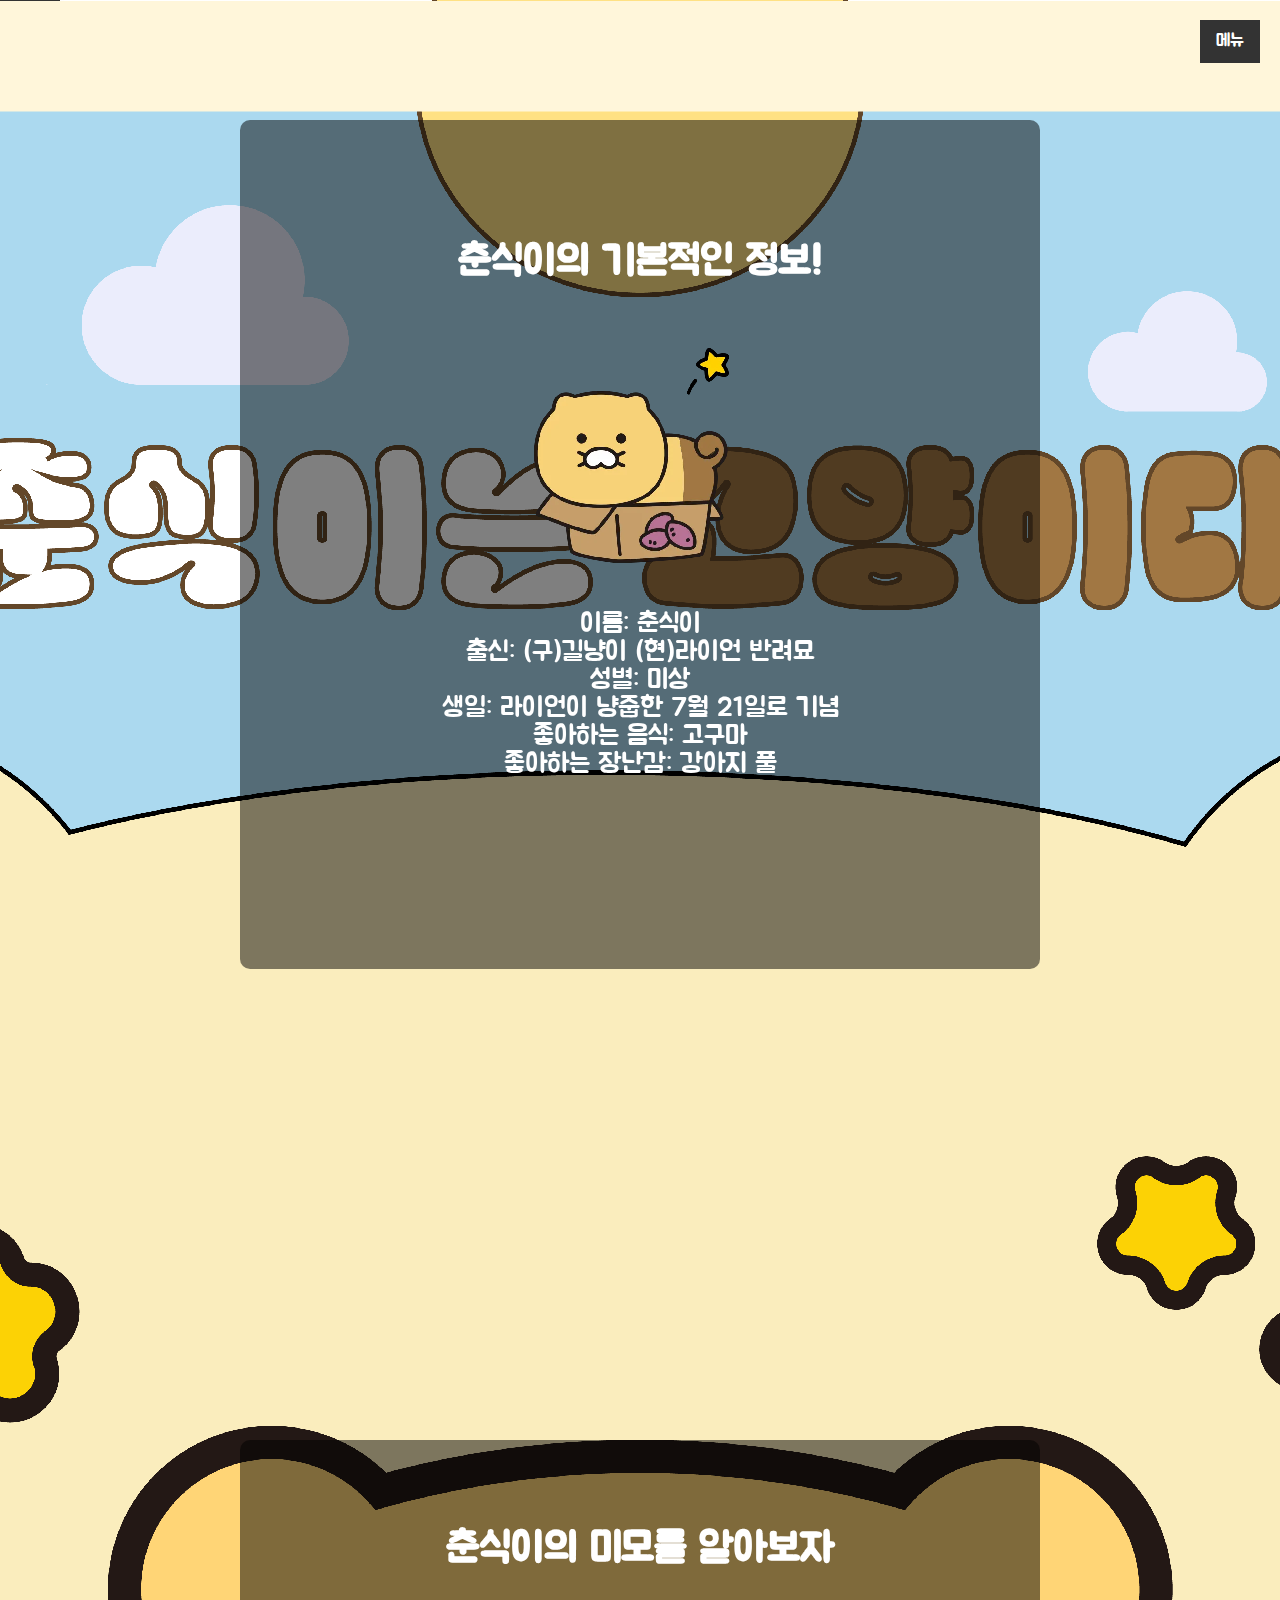
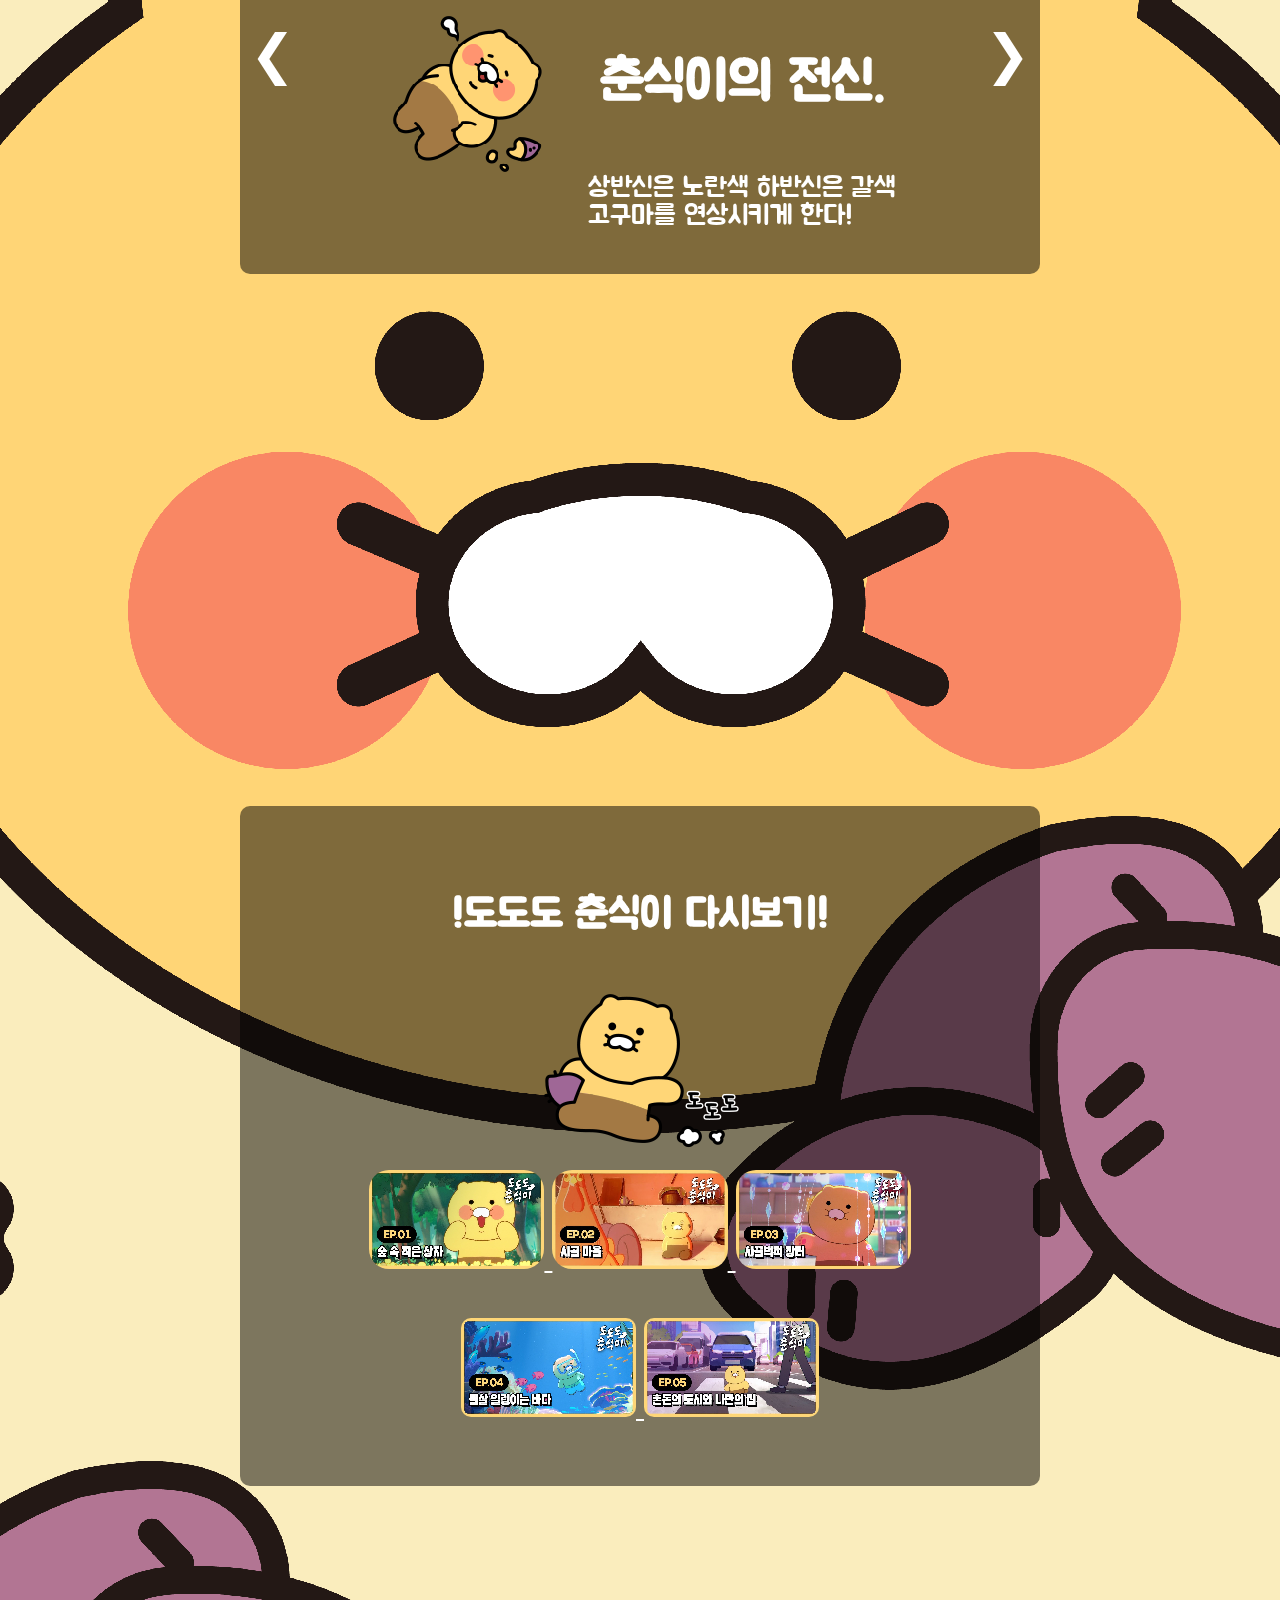
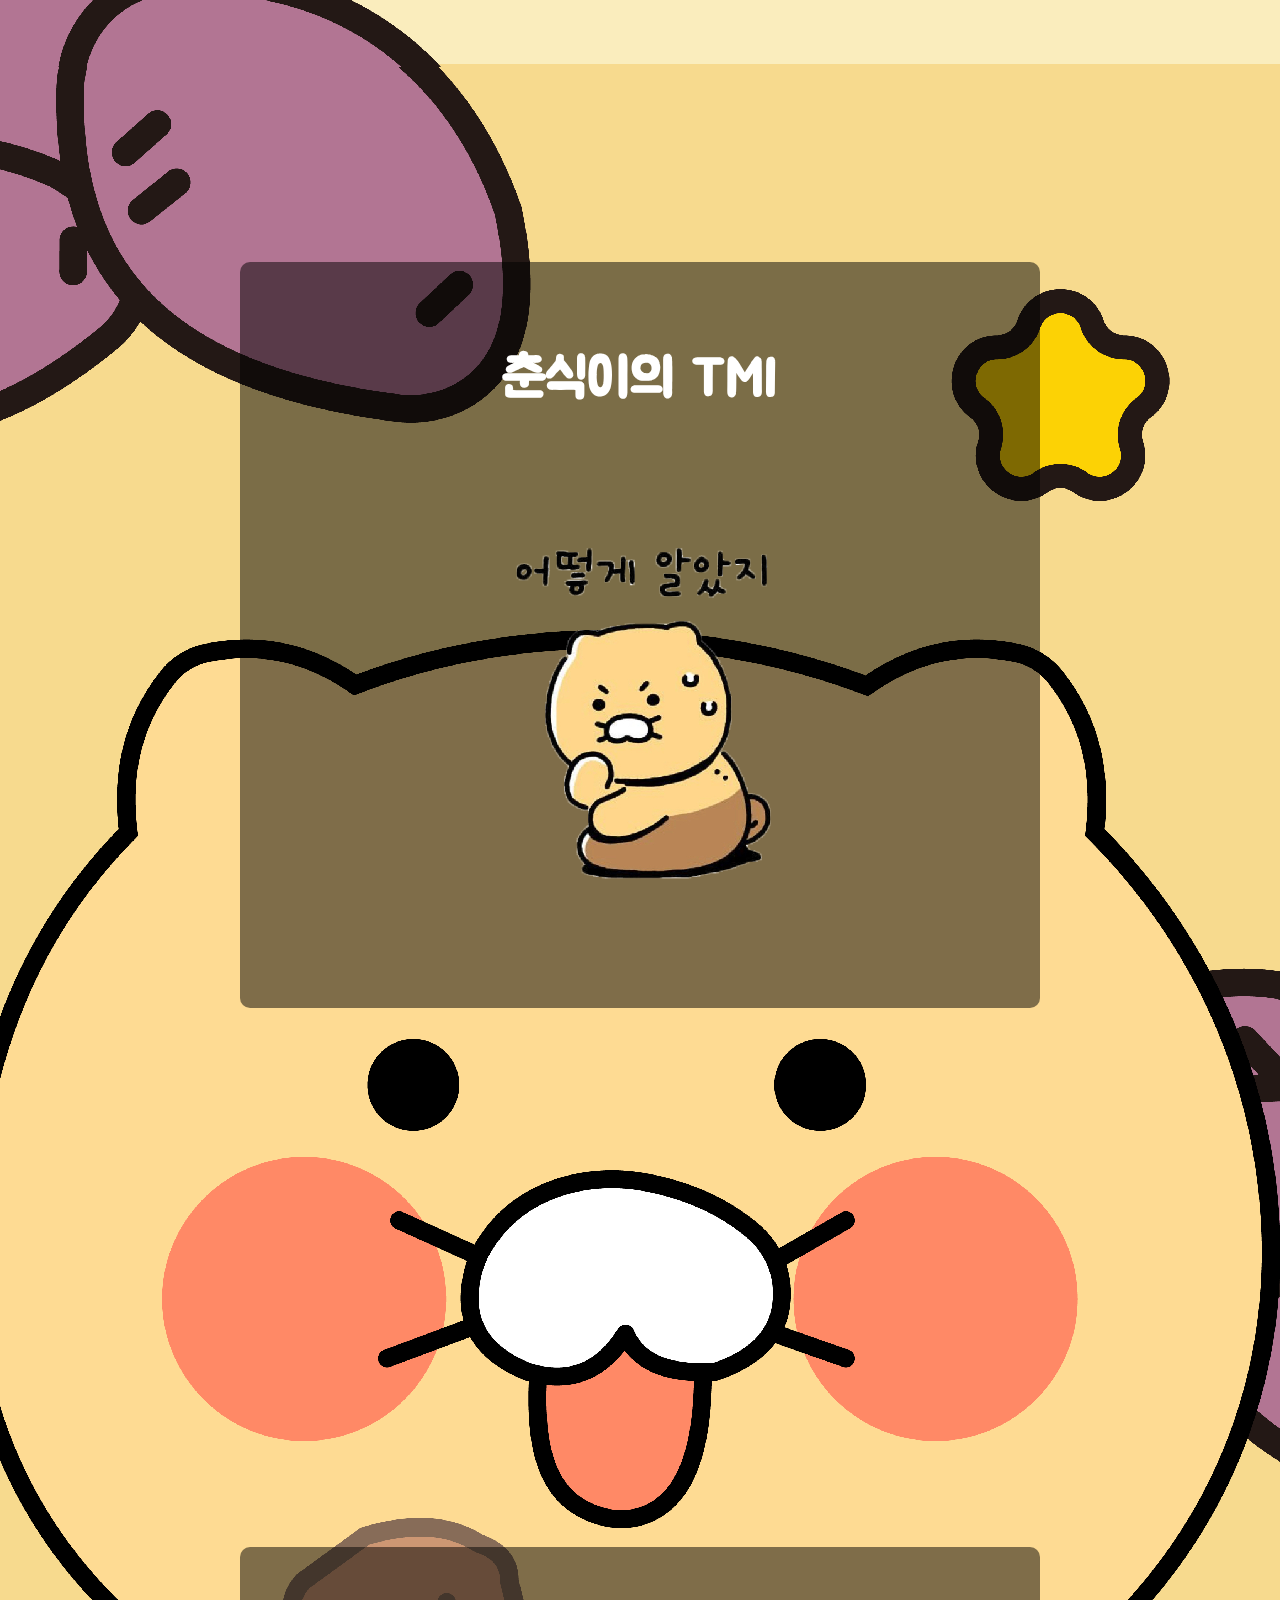
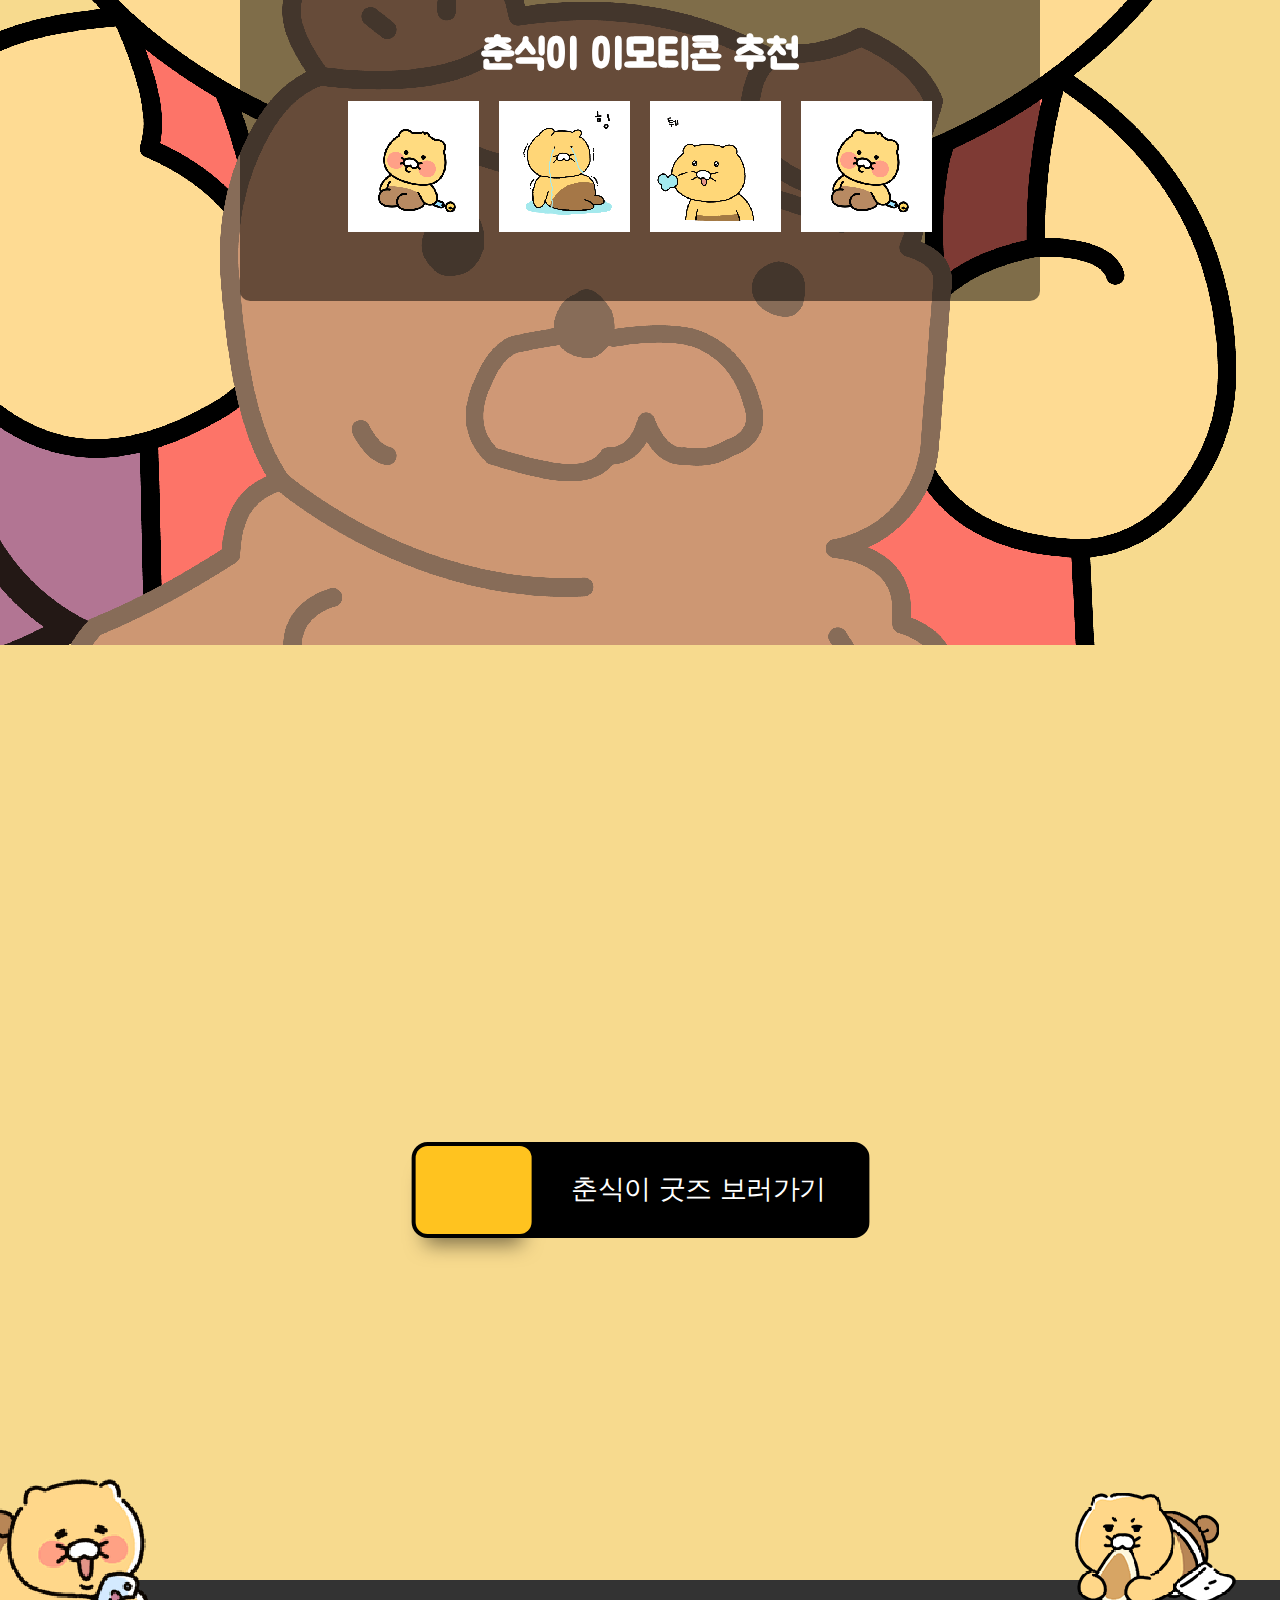
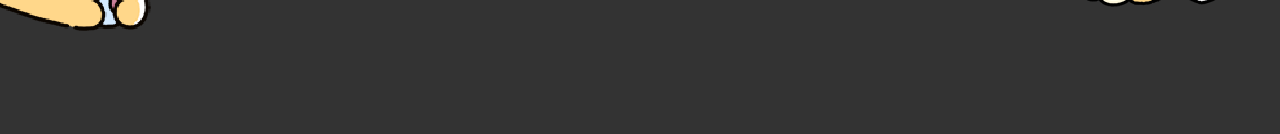
<file: index.html>
<!DOCTYPE html>
<html lang="ko">
<head>
    <meta charset="UTF-8">
    <meta name="viewport" content="width=device-width, initial-scale=1.0">
    <title>춘식이는 고양이다 냥!</title>
    <link href="styles.css" rel="stylesheet"> <!-- 외부 CSS 파일 연결 -->
    <link href="https://fonts.googleapis.com/css2?family=Jua&display=swap" rel="stylesheet"> <!-- Google Fonts 연결 -->
    <link rel="stylesheet" href="https://cdnjs.cloudflare.com/ajax/libs/font-awesome/5.15.4/css/all.min.css"> <!-- FontAwesome 연결 -->

</head>

<body>
    <div class="sidebar">
        <a href="#section1"><i class="fas fa-home"></i></a>
        <a href="#section2"><i class="fas fa-info"></i></a>
        <a href="#section3"><i class="fas fa-image"></i></a>
        <a href="#section4"><i class="fas fa-envelope"></i></a>
        <a href="#section5"><i class="fas fa-star"></i></a>
        
    </div>
    <section id="section1" class="section">
        
        <div class="overlay-box1">
            <div class="content-box">
                <h1 class="title">춘식이의 기본적인 정보!</h1>
                <img src="img/IMG_0377.WEBP" alt="춘식이 사진" class="profile-img">
                <p>이름: 춘식이</p>
                <br>
                <p>출신: (구)길냥이 (현)라이언 반려묘</p>
                <br>
                <p>성별: 미상</p>
                <br>
                <p>생일: 라이언이 냥줍한 7월 21일로 기념</p>
                <br>
                <p>좋아하는 음식: 고구마</p>
                <br>
                <p>좋아하는 장난감: 강아지 풀</p>
            </div>
        </div>
    </section>

    <section id="section2" class="section">
        <div class="overlay-box">
            <div class="content-box">
                <h1 class="title">춘식이의 미모를 알아보자</h1>
                <div class="arrow left" onclick="navigateBox('prev')">&#10094;</div>
                <div class="arrow right" onclick="navigateBox('next')">&#10095;</div>
                <div class="box-container" id="box-container">
                    <div class="box active" id="box1">
                        <img src="img/춘싯4.png" alt="이미지 설명">
                        <div>
                            <h1>춘식이의 전신.</h1>
                            <p>상반신은 노란색 하반신은 갈색</p>
                            <br>
                            <p>고구마를 연상시키게 한다!</p>
                        </div>
                    </div>
                    <div class="box
                    class="box" id="box2">
                        <img src="img/춘식2.png" alt="이미지 설명">
                        <div>
                            <h1>춘식이의 손</h1>
                            <p>춘식이 양손에는 귀여운 육구가 있다</p>
                        </div>
                    </div>
                    <div class="box" id="box3">
                        <img src="img/IMG_0377.WEBP" alt="이미지 설명">
                        <div>
                            <h1>춘식이의 얼굴</h1>
                            <p>춘식 얼굴에는 양쪽으로 귀여운 수염이 있다</p>
                        </div>
                    </div>
                    <div class="box" id="box4">
                        <img src="img/찐춘식1.png" alt="이미지 설명">
                        <div>
                            <h1>춘식이의 얼굴</h1>
                            <p>두터운 하얀색 코뽕을 가지고 있다</p>
                            <br>
                        </div>
                    </div>
                    <div class="box" id="box5">
                        <img src="img/춘식인ㅇㅇㅇ.png" alt="이미지 설명">
                        <div>
                            <h1>춘식이의 귀</h1>
                            <p>춘식이는 얼굴보다 작은 귀를 가지고 있다</p>
                        </div>
                    </div>
                </div>
            </div>
        </div>
    </section>

    <section id="section3" class="section">
        <div class="overlay-box">
            <div class="content-box">
                <h1 class="title">!도도도 춘식이 다시보기!</h1>
                <img src="img/dododo.png" alt="Photo 1" class="profile-img">
                <div class="photo-box">
                    <div class="photo-row">
                        <a href=" https://tv.kakao.com/m/channel/4121367/cliplink/436971212" target="_blank">
                            <img src="img/1화.JPG" alt="Photo 1">
                        
                        </a>
                        <a href="https://tv.kakao.com/m/channel/4121367/cliplink/436971642" target="_blank">
                            <img src="img/2화.JPG" alt="Photo 2">
                        </a>
                        <a href="https://tv.kakao.com/m/channel/4121367/cliplink/436971643" target="_blank">
                            <img src="img/3화.JPG" alt="Photo 3">
                        </a>
                    </div>
                    <div class="photo-row">
                        <a href="https://tv.kakao.com/m/channel/4121367/cliplink/436971773" target="_blank">
                            <img src="img/4화.JPG" alt="Photo 4">
                        </a>
                        <a href="https://tv.kakao.com/m/channel/4121367/cliplink/436972133" target="_blank">
                            <img src="img/5화.JPG" alt="Photo 5">
                        </a>
                    </div>

        </div>
    </section>
    <section id="section4" class="section">
        <div class="overlay-box">
            <div class="content-box">
                <meta charset="utf-8">
              </head>
              <body>
                <h1>춘식이의 TMI</h1>
                <div class="jb-a">
                  <img src="img/what.png" alt="" class="jb-b">
                  <img src="img/CUNSIKK TMII.png" alt="" class="jb-c">
                </div>
    </div>

    </section>
    <section id="section5" class="section">
        <div class="overlay-box">
            <div class="content-box">
                <h1 class="title">춘식이 이모티콘 추천</h1>
                <div class="gif-container">
                    <a href="https://emoticon.kakao.com/items/zokcEyB9MYD9DX3YLvctuwIWiGo=?lang=ko&referer=shared_link" target="_blank">
                        <img src="gif/춘식이는 아깽이.gif" alt="춘식이 GIF 1" class="gif-img">
                    </a>
                    <a href="https://emoticon.kakao.com/items/8UkVwvfUT4uHnCFxmb5hnHjdJMg=?lang=ko&referer=shared_link" target="_blank">
                        <img src="gif/또 대충 만든 춘식인데요.gif" alt="춘식이 GIF 2" class="gif-img">
                    </a>
                    <a href="https://emoticon.kakao.com/items/tUbIRo7eIEQeRuRvPYo6dKiN6VQ=?lang=ko&referer=shared_link" target="_blank">
                        <img src="gif/대충 만든 춘식인데요.gif" alt="춘식이 GIF 3" class="gif-img">
                    </a>
                    <a href="https://emoticon.kakao.com/items/N37LquFZGBpEC7_oQB0dgHwEG5I=?lang=ko&referer=shared_link" target="_blank">
                        <img src="gif/춘식이는 아깽이.gif" alt="춘식이 GIF 4" class="gif-img">
                    </a>
                </div>
            </div>
        </div>
    </section>
    
            </section>
        
            </div>
        </div>
    </section>

    <section id="section6" class="section">
        <button onclick="goToGoodsPage('next_page.html')">
            <span>
                <span class="container">
                    <span class="primary"></span>
                    <span class="complimentary"></span>
                </span>
            </span>
            <span>춘식이 굿즈 보러가기</span>
        </button>
    </section>
    

    <div class="menu-icon" onclick="toggleMenu()">메뉴</div>
    <div id="menu" class="menu-content">
        <a href="#section1">춘식이?</a>
        <a href="#section2">춘식이의 외모</a>
        <a href="#section3">도도도 춘식이</a>
        <a href="#section4">춘식이 TMI</a>
        <a href="#section5">춘식이 이모티콘</a>
        <a href="#section6">춘식이 굿즈</a>
    </div>

    <script>
        function toggleMenu() {
            var menu = document.getElementById('menu');
            menu.classList.toggle('show');
        }
    </script>

    <script>
            function goToGoodsPage() {
        window.location.href = 'next_page.html'; // 이동할 페이지의 경로를 적어주세요.
    }

    </script>

    <script src="script.js"></script>
</body>
</html>
</file>
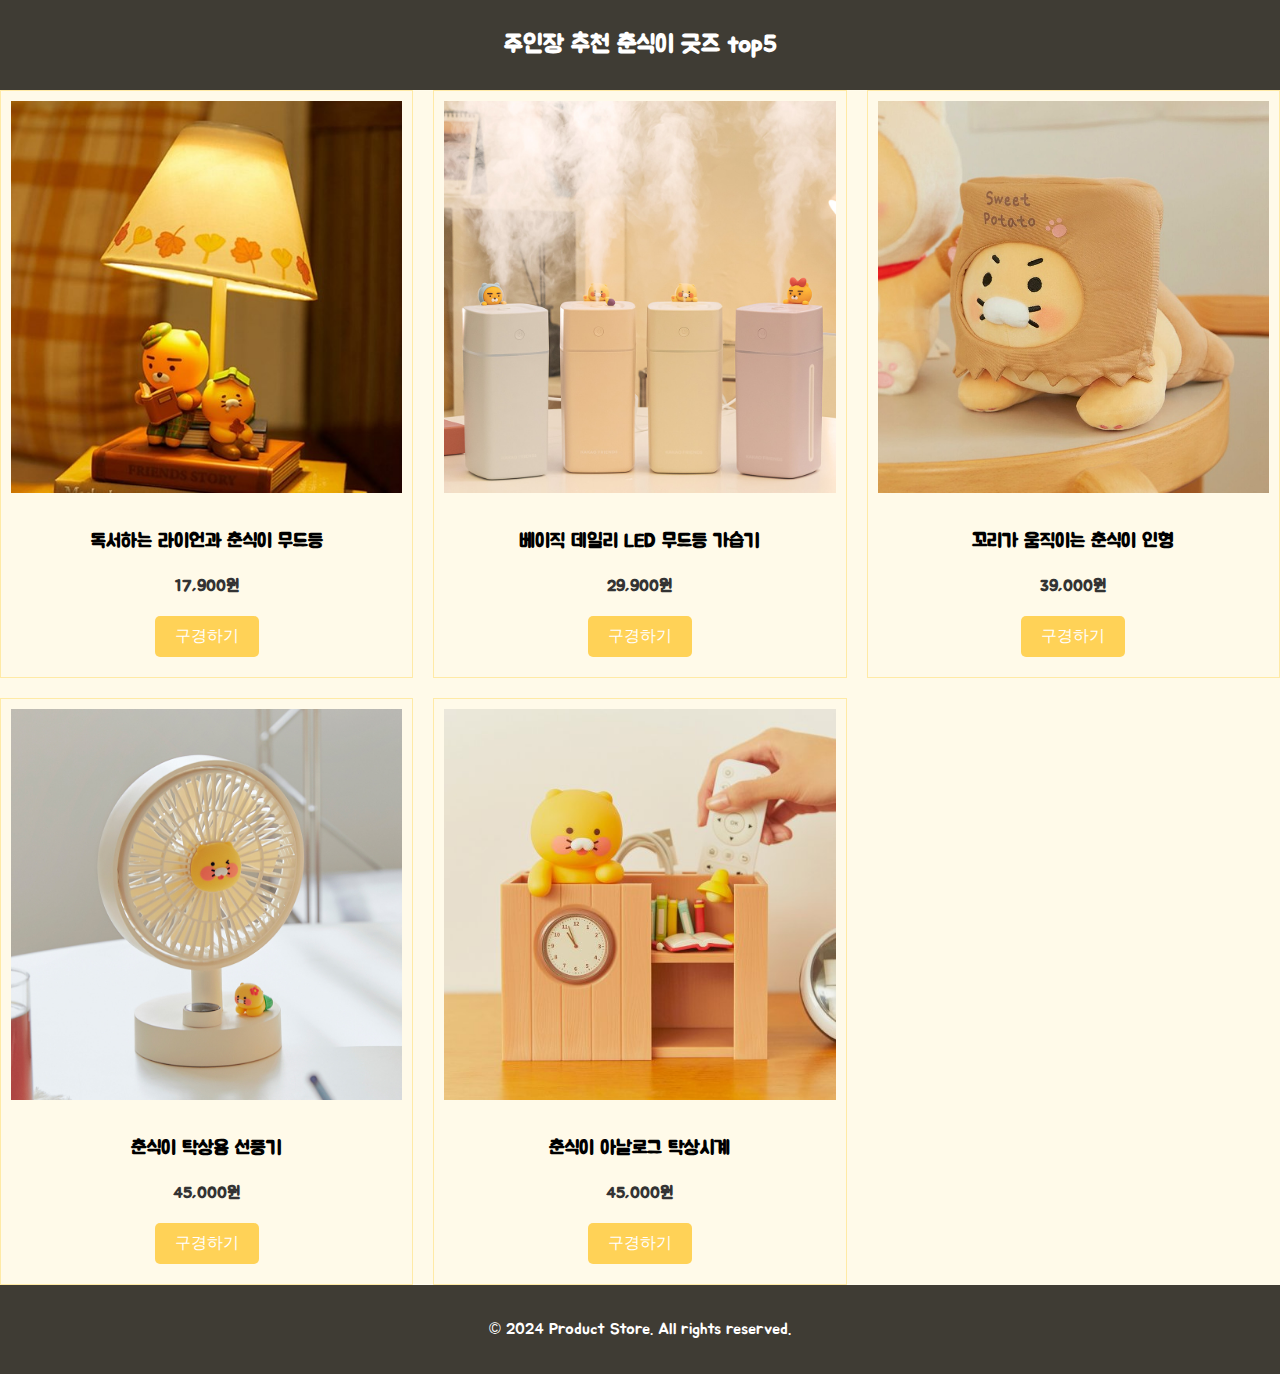
<file: next page.html>
<!DOCTYPE html>
<html lang="en">
<head>
  <meta charset="UTF-8">
  <meta name="viewport" content="width=device-width, initial-scale=1.0">
  <title>주인장 추천 춘식이 굿즈 top5</title>
  <link rel="stylesheet" href="styles2.css">
  <link rel="stylesheet" href="https://fonts.googleapis.com/css2?family=Bagel+Fat+One&family=Gamja+Flower&family=Jua&display=swapp">

</head>
<body>
  <header>
    <h1>주인장 추천 춘식이 굿즈 top5</h1>
  </header>
  
  <main class="product-detail">
    <section class="product-grid">
      <!-- Product 1 -->
      <div class="product">
        <img src="img/춘식이 무드등.jpeg" alt="Product 1">
        <div class="product-info">
          <h2 class="product-name">독서하는 라이언과 춘식이 무드등</h2>
          <p class="product-price">17,900원</p>
          <button class="btn-add-to-cart" onclick="goToProductDetail('page mood.html')">구경하기</button>
        </div>
      </div>

      <!-- Product 2 -->
      <div class="product">
        <img src="img/sik1.jpeg" alt="Product 2">
        <div class="product-info">
          <h2 class="product-name">베이직 데일리 LED 무드등 가습기</h2>
          <p class="product-price">29,900원</p>
          <button class="btn-add-to-cart" onclick="goToProductDetail('cunsik Humidifier.html')">구경하기</button>
        </div>
      </div>

      <!-- Product 3 -->
      <div class="product">
        <img src="img/춘식이 인형.jpeg" alt="Product 3">
        <div class="product-info">
          <h2 class="product-name">꼬리가 움직이는 춘식이 인형</h2>
          <p class="product-price">39,000원</p>
          <button class="btn-add-to-cart" onclick="goToProductDetail('cunsik doll.html')">구경하기</button>
        </div>
      </div>

      <!-- Product 4 -->
      <div class="product">
        <img src="img/sun.jpeg" alt="Product 4">
        <div class="product-info">
          <h2 class="product-name">춘식이 탁상용 선풍기</h2>
          <p class="product-price">45,000원</p>
          <button class="btn-add-to-cart" onclick="goToProductDetail('cunsik an electric fan.html')">구경하기</button>
        </div>
      </div>

      <!-- Product 5 -->
      <div class="product">
        <img src="img/춘식이 아날로그 탁상시계.jpeg" alt="Product 5">
        <div class="product-info">
          <h2 class="product-name">춘식이 아날로그 탁상시계</h2>
          <p class="product-price">45,000원</p>
          <button class="btn-add-to-cart" onclick="goToProductDetail('cat.html')">구경하기</button>
        </div>
      </div>
    </section>
  </main>

  <footer>
    <p>&copy; 2024 Product Store. All rights reserved.</p>
  </footer>

  <script>
    function goToProductDetail(page) {
      window.location.href = page;
    }
  </script>
</body>
</html>
</file>
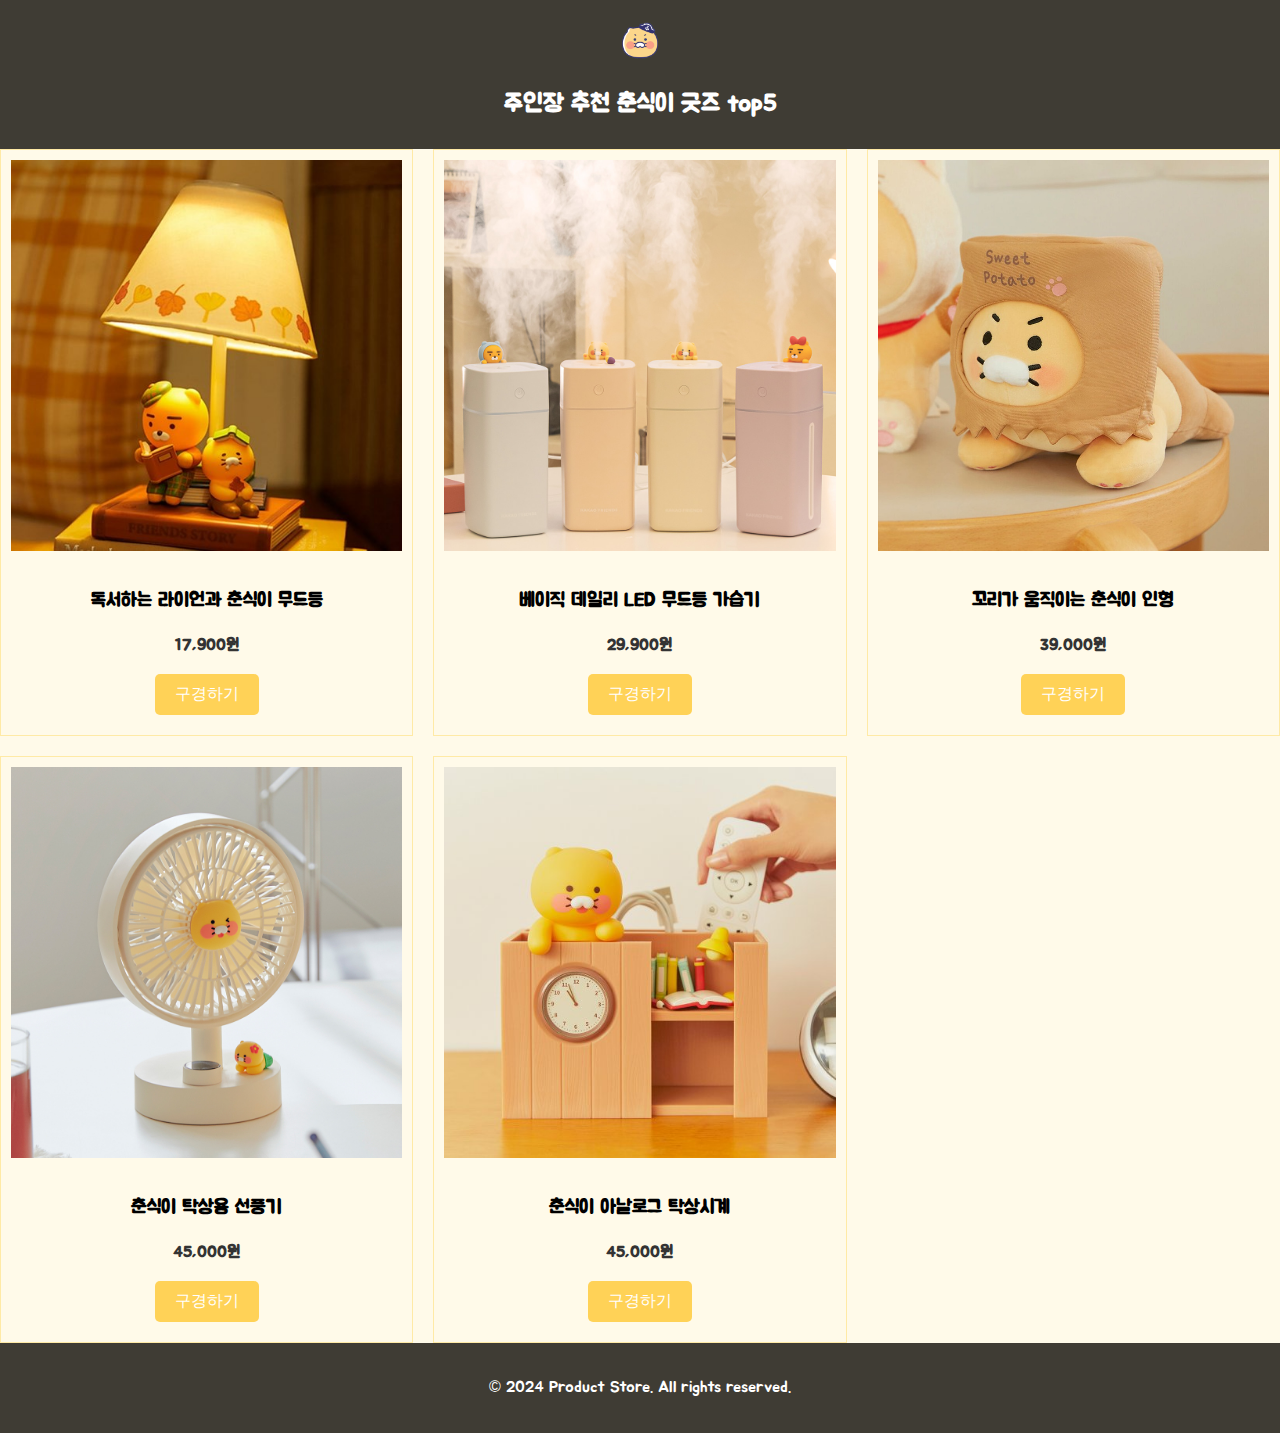
<file: next_page.html>
<!DOCTYPE html>
<html lang="en">
<head>
  <meta charset="UTF-8">
  <meta name="viewport" content="width=device-width, initial-scale=1.0">
  <title>주인장 추천 춘식이 굿즈 top5</title>
  <link rel="stylesheet" href="styles2.css">
  <link rel="stylesheet" href="https://fonts.googleapis.com/css2?family=Bagel+Fat+One&family=Gamja+Flower&family=Jua&display=swapp">

</head>
<body>
  <header>
    <a href="index.html">
      <img src="img/찐춘식1.png" alt="Logo" class="header-logo">
    </a>
    <h1>주인장 추천 춘식이 굿즈 top5</h1>
  </header>
  
  <main class="product-detail">
    <section class="product-grid">
      <!-- Product 1 -->
      <div class="product">
        <img src="img/춘식이 무드등.jpeg" alt="Product 1">
        <div class="product-info">
          <h2 class="product-name">독서하는 라이언과 춘식이 무드등</h2>
          <p class="product-price">17,900원</p>
          <button class="btn-add-to-cart" onclick="goToProductDetail('page mood.html')">구경하기</button>
        </div>
      </div>

      <!-- Product 2 -->
      <div class="product">
        <img src="img/sik1.jpeg" alt="Product 2">
        <div class="product-info">
          <h2 class="product-name">베이직 데일리 LED 무드등 가습기</h2>
          <p class="product-price">29,900원</p>
          <button class="btn-add-to-cart" onclick="goToProductDetail('cunsik Humidifier.html')">구경하기</button>
        </div>
      </div>

      <!-- Product 3 -->
      <div class="product">
        <img src="img/춘식이 인형.jpeg" alt="Product 3">
        <div class="product-info">
          <h2 class="product-name">꼬리가 움직이는 춘식이 인형</h2>
          <p class="product-price">39,000원</p>
          <button class="btn-add-to-cart" onclick="goToProductDetail('cunsik doll.html')">구경하기</button>
        </div>
      </div>

      <!-- Product 4 -->
      <div class="product">
        <img src="img/sun.jpeg" alt="Product 4">
        <div class="product-info">
          <h2 class="product-name">춘식이 탁상용 선풍기</h2>
          <p class="product-price">45,000원</p>
          <button class="btn-add-to-cart" onclick="goToProductDetail('cunsik an electric fan.html')">구경하기</button>
        </div>
      </div>

      <!-- Product 5 -->
      <div class="product">
        <img src="img/춘식이 아날로그 탁상시계.jpeg" alt="Product 5">
        <div class="product-info">
          <h2 class="product-name">춘식이 아날로그 탁상시계</h2>
          <p class="product-price">45,000원</p>
          <button class="btn-add-to-cart" onclick="goToProductDetail('cat.html')">구경하기</button>
        </div>
      </div>
    </section>
  </main>

  <footer>
    <p>&copy; 2024 Product Store. All rights reserved.</p>
  </footer>

  <script>
    function goToProductDetail(page) {
      window.location.href = page;
    }
  </script>
</body>
</html>
</file>
<file: styles.css>
body, html {
    margin: 0;
    padding: 0;
    font-family: sans-serif;
    font-size: 18px;
    color: #3d3d3d;
}

a {
    color: inherit;
}

.page {
    width: 100%;
    min-height: 180vh;
    display: flex;
    flex-direction: column;
    align-items: center;
    opacity: 0;
}

.page .header {
    display: flex;
    align-items: center;
    justify-content: center;
    font-size: 40px;
    text-transform: uppercase;
    width: 100vw;
    margin-top: 20vh;
    height: 25vh;
}

.page .content {
    max-width: 800px;
    padding: 10px;
}

.page .last-line {
    text-align: right;
    padding-top: 1em;
}

.page ::-moz-selection {
    background: #F7C02D;
}

.page ::selection {
    background: #F7C02D;
}

.scroll-msg {
    position: fixed;
    top: 0;
    left: 0;
    width: 100%;
    height: 100vh;
    display: flex;
    flex-direction: column;
    align-items: center;
    justify-content: center;
    pointer-events: none;
   padding-top: 2em;
}

.scroll-msg > div:nth-child(1) {
    margin-top: -10vh;
    padding-bottom: 1em;
    text-transform: uppercase;
    font-size: 2em;
}

canvas#fire-overlay {
    position: fixed;
    top: 0;
    left: 0;
    display: block;
    width: 100%;
    pointer-events: none;
}

.arrow-animated {
    font-size: 1em;
    animation: arrow-float 1s infinite;
}

@keyframes arrow-float {
    0% {
        transform: translateY(0);
        animation-timing-function: ease-out;
    }
    60% {
        transform: translateY(50%);
        animation-timing-function: ease-in-out;
    }
    100% {
        transform: translateY(0);
        animation-timing-function: ease-out;
    }
}
body {
    font-family: "Jua", sans-serif;
    font-weight: 400;
    font-style: normal;
    text-align: center;
    background-size: cover;
    color: burlywood;
    image-rendering: pixelated;
    image-rendering: crisp-edges;
    margin: 0;
    padding: 0;
}

.sidebar {
    width: 60px;
    background-color: #333;
    color: white;
    display: flex;
    flex-direction: column;
    align-items: center;
    padding-top: 20px;
    box-shadow: 0 4px 8px rgba(0, 0, 0, 0.1);
    position: fixed;
    height: 100%;
}

.sidebar a {
    color: white;
    text-decoration: none;
    margin: 20px 0;
    font-size: 1.5em;
    transition: color 0.3s ease;
}

.sidebar a:hover {
    color: #ff6f61;
}

.section {
    height: 121vh;
    width: 100%;
    display: flex;
    justify-content: center;
    align-items: center;
    scroll-snap-align: start;
    position: relative;
    color: white;
    font-size: 1.5em;
}



#section1 {
    background-image: url('img/background1.png');
    background-size: cover;
    background-position: center;
}

#section2 {
    background-image: url('img/background2.png');
    background-size: cover;
    background-position: center;
}

#section3 {
    background-image: url('img/background3.png');
    background-size: cover;
    background-position: center;
}

#section4 {
    background-image: url('img/bacjground4.png');
    background-size: cover;
    background-position: center;
    
}


#section5 {
    background-image: url('img/backgroud5.png');
    background-size: cover;
    background-position: center;
}



#section6 {
    background-image: url('img/background6.png');
    background-size: cover;
    background-position: center;
}

.overlay-box1 {
    background-color: rgba(0, 0, 0, 0.5);
    padding: 10px;
    border-radius: 10px;
    text-align: center;
    width: 80%; /* Ensure it spans the full width */
    height: 78%;
    max-width: 800px;
    position: absolute;
    
}

.overlay-box {
    background-color: rgba(0, 0, 0, 0.5);
    padding: 10px;
    border-radius: 10px;
    text-align: center;
    width: 80%; /* Ensure it spans the full width */
    max-width: 800px;
    margin-top: 47px;
    position: absolute;
    
}

.content-box {
    padding: 20px;
    border-radius: 10px;
    color: white; /* 텍스트 색상을 검정으로 설정 */
    font-size: 1em; /* 글씨 크기 조정 */
    width: 80%; /* 너비 설정을 80%로 변경 */
    height: 80%; /* 높이를 설정 */
    margin: 0 auto; /* 중앙 정렬 */
    margin-bottom: 30px;
    display: flex;
    flex-direction: column;
    justify-content: center;
}
.content-box p {
    margin-bottom: -40px; /* 문단 간격을 줄이기 위해 margin-bottom 설정 */
}
.menu-icon {
    cursor: pointer;
    background-color: #333;
    color: white;
    text-align: center;
    padding: 10px;
    width: 60px;
    position: fixed;
    top: 20px;
    right: 20px;
    z-index: 1000;
    font-size: 1em;
}

.menu-content {
    display: none; /* 초기에는 숨김 */
    position: fixed;
    top: 60px;
    right: 20px;
    width: 150px;
    background-color: #555;
    padding: 10px;
    box-shadow: 0 4px 8px rgba(0, 0, 0, 0.1);
    font-size: 1em;
}


.menu-content.show {
    display: block; /* 토글하면 보이기 */
}


.menu-content a {
    display: block;
    color: white;
    text-decoration: none;
    padding: 5px 10px;
    margin-bottom: 5px;
    transition: background-color 0.3s ease;
}

.menu-content a:hover {
    background-color: #777;
}

        
.profile-img {
    width: auto;
    max-width: 300px;
    height: auto;
    display: block;
    margin: 0 auto;
}

.arrow {
    cursor: pointer;
    font-size: 2em;
    color: white;
    position: absolute;
    top: 50%;
    transform: translateY(-50%);
}

        .arrow {
            cursor: pointer;
            font-size: 2em;
            color: white;
            position: absolute;
            top: 50%;
            transform: translateY(-50%);
        }

/* addons */
.needpopup {
    padding: 0 auto;
}

.arrow.left {
    left: 10px;
}

.arrow.right {
    right: 10px;
}


.box-container {
    flex-grow: 1;
    text-align: left; /* Align content to the left */
    position: relative;
    width: 100%;
    margin-bottom: 20px;
}
.box {
    height: 80%; /* 각 박스의 높이를 조정 */
    display: none;
    justify-content: flex-start; /* Align items to the start (left) */
    align-items: center;
    padding-left: 20px; /* Add some padding for better alignment */
}
.box.active {
    display: flex;
}

.box img {
    width: 50%; /* Adjust the width as needed */
    max-width: 200px; /* Ensure a maximum width */
    height: auto;
    margin-right: 20px; /* Add some margin to separate text */
}

.box p {
    text-align: left; /* Ensure text is aligned to the left */
}

.title {
    text-align: center;
    margin-bottom: 20px; /* 박스와의 간격 조정 */
    font-size: 1.5em; /* 글자 크기 조정 */
    color: white; /* 글자 색상 */
}
.photo-grid {
    display: grid;
    grid-template-columns: repeat(3, 1fr);
    gap: 20px;
    margin-top: 20px;
}

.photo-grid img {
    width: 100%;
    height: auto;
    border-radius: 10px;
}

.photo-grid img:hover {
    opacity:0.8;
}


.photo-box {
    display: flex;
    flex-wrap: wrap;
    gap: 40px;
    justify-content: center;
}

.photo-box img {
    width: 30%; /* 박스 안에 5개의 사진이 들어가도록 설정 */
    height: auto;
    border-radius: 20px;
}

.photo-box .photo-row:last-child img {
    width: 30%; /* 아래 2개의 사진 비율 조정 */
    height: auto;
    border-radius: 10px;
}

/* 섹션 5 GIF 이미지 스타일링 */
#section5 .gif-container {
    display: flex;
    justify-content: center;
    align-items: center;
    gap: 20px; /* 이미지 사이의 간격 조정 */
}

#section5 .gif-img {
    width: 150px; /* 이미지 너비 조정 */
    height: auto; /* 높이는 자동으로 조정 */
    cursor: pointer; /* 클릭 가능한 커서 표시 */
    transition: transform 0.3s ease; /* 마우스 오버 시 확대 효과를 위한 트랜지션 */
}

#section5 .gif-img:hover {
    transform: scale(1.1); /* 마우스 오버 시 확대 효과 */
}

h1 {
    text-align: center;
    margin: 3rem 0;
  }
  li {
    list-style: none;
  }
  body {
    box-sizing: border-box;
  }
  * {
    margin: 0;
    padding: 0;
  }
  
  @import "normalize.css";

  @font-face {
    font-family: "Embed code";
    src: url("https://fonts.googleapis.com/css2?family=Gamja+Flower&display=swa") format("truetype");
  }
  
  *,
  *:after,
  *:before {
      box-sizing: border-box;
  }
  
#section6 body {
      display: grid;
      place-items: center;
      min-height: 100vh;
      font-family:  "Geist Sans", "SF Pro Text", "SF Pro Icons", "AOS Icons", "Helvetica Neue", Helvetica, Arial, sans-serif, system-ui;
      font-weight: 80;
  }
  
#section6 button {
      height: 48px;
      padding: 0;
      display: grid;
      border-radius: 8px;
      border: 2px solid black;
      letter-spacing: 0.25px;
      cursor: pointer;
      position: relative;
      background: black;
      color: white;
      font-weight: 80;
      scale: 2;
    outline-color: hsl(44, 100%, 57%);
    outline-offset: 0.25rem;
  }
  
#section6 button:is(:hover, :focus-visible) {
      --active: 1;
  }
  
#section6 button:active {
    --pressed: 1;
  }
  
#section6 button > span:nth-of-type(1) {
      height: 100%;
      width: 100%;
      border-radius: 8px;
      position: absolute;
      inset: 0;
    scale: calc(1 - (var(--pressed, 0) * 0.05));
    transition: scale 0.1s;
  }
  
#section6  button:is(:hover, :focus-visible) .container {
      width: 100%;
  }
  
#section6 .container {
      --mask-image: url(https://assets.codepen.io/605876/chev-mask_1.png);
      --spread: 24px;
      --size: 28px;
      width: 58px;
      height: 100%;
      background: hsl(44, 100%, 56%);
      position: absolute;
      left: 0;
      transition: width 0.25s;
      border-radius: 6px;
      box-shadow: 0 10px 10px -5px hsl(0 0% 0% / 0.5);
      container-type: inline-size;
  }
  
#section6 .primary {
      content: "";
      position: absolute;
      inset: 0;
      background: hsl(0 0% 0% / 0.15);
      z-index: 2;
      mask: var(--mask-image) 50% 50% / var(--size) var(--size) no-repeat;
      container-type: inline-size;
  }
  
#section6:where(.primary, .complimentary)::after {
      --distance: calc(100cqi + 100%);
      content: "";
      height: calc(var(--size) * 4);
      aspect-ratio: 1;
      position: absolute;
      left: 0%;
      top: 50%;
      translate: -50% -50%;
      background: radial-gradient(hsl(0 0% 0%), transparent);
      animation: fly-by calc((2 - var(--active, 0)) * 1s) infinite linear;
  }
  
  @keyframes fly-by {
      0% { translate: -100% -50%; }
      100% { translate: var(--distance) -50%; }
  }
  
#section6 .complimentary {
      content: "";
      position: absolute;
      inset: 0;
      opacity: var(--active, 0);
      transition: opacity 0.25s;
      background: hsl(0 0% 0% / 0.15);
      mask:
          var(--mask-image) calc(50% - (var(--spread) * 1)) 50% / var(--size) var(--size) no-repeat,
          var(--mask-image) calc(50% - (var(--spread) * 2)) 50% / var(--size) var(--size) no-repeat,
          var(--mask-image) calc(50% - (var(--spread) * 3)) 50% / var(--size) var(--size) no-repeat,
          var(--mask-image) calc(50% + (var(--spread) * 1)) 50% / var(--size) var(--size) no-repeat,
          var(--mask-image) calc(50% + (var(--spread) * 2)) 50% / var(--size) var(--size) no-repeat,
          var(--mask-image) calc(50% + (var(--spread) * 3)) 50% / var(--size) var(--size) no-repeat;
  }
  
#section6 button > span:nth-of-type(2) {
      padding: 0 1.1rem 0 calc(58px + 1.1rem);
      display: grid;
      place-items: center;
      height: 100%;
  }
  
                <style>
                  body {
                    box-sizing: border-box;
                    font-family: Consolas, monospace;
                  }
                  h1 {
                    text-align: center;
                  }
                  img {
                    max-width: 100%;
                  }
                  .jb-a {
                    width: 400px;
                    margin: 0px auto;
                    position: relative
                  }
                  .jb-c {
                    position: absolute;
                    top: 0px;
                    left: 0px;
                    opacity: 0;
                    transition: opacity 0.5s linear;
                    transform: scale(1); /* 기본 크기 */
                    transform-origin: center center; /* 중심에서 커지게 설정 */
                    margin: 70px auto;
                    }
                    .jb-a:hover .jb-c {
                        opacity: 1;
                        transform: scale(2); /* 확대 크기 */
            
                  }
                  .jb-a:hover .jb-c {
                    display: block;
                    opacity: 1;
                  }
            
            
                </style>
</file>
<file: styles2.css>
body {
  font-family: Jua, sans-serif;
  line-height: 1.6;
  margin: 0;
  padding: 0;
  background-color: #fffae9;
}

header {
  background-color:#3f3c34;
  color: rgb(255, 255, 255);
  text-align: center;
  padding: 1em 0;
}

header h1 {
  font-size: 2em; /* 적절한 크기로 조정 */
  margin: 0;
  padding: 10px;
}


.logo-link {
  margin-right: 20px; /* 로고와 텍스트 사이의 간격 조정 */
}

.header-logo {
  width: 80px; /* 로고 이미지 크기 조절 */
  height: auto;
}

header h1 {
  font-size: 1.5em; /* 헤더 제목 크기 조정 */
  margin: 0;
}


.logo-link {
  margin-right: 20px; /* 로고와 텍스트 사이의 간격 조정 */
}

.header-logo {
  width: 50px; /* 로고 이미지 크기 조절 */
  height: auto;
}

header h1 {
  font-size: 1.5em; /* 헤더 제목 크기 조정 */
  margin: 0;
}
px; /* 이미지와 텍스트 사이의 간격 */
}
.product-detail {
  max-width: 1200px;
  margin: 0 auto;
  padding: 20px;
}



.product-grid {
  display: grid;
  grid-template-columns: repeat(3, 1fr); /* 3개의 열로 나열 */
  gap: 20px; /* 각 제품 사이의 간격 */
}

.product {
  border: 1px solid #ffeaa6;
  padding: 10px;
  text-align: center;
}

.product img {
  max-width: 100%;
  height: auto;
  margin-bottom: 10px;
}

.product-info {
  margin-bottom: 10px;
}

.product-name {
  font-size: 1.2rem;
  margin-bottom: 5px;
}

.product-price {
  font-weight: bold;
  color: #333;
}

.btn-add-to-cart {
  background-color: #ffd257;
  color: rgb(255, 255, 255);
  border: none;
  padding: 10px 20px;
  text-align: center;
  text-decoration: none;
  display: inline-block;
  font-size: 16px;
  cursor: pointer;
  border-radius: 5px;
  transition: background-color 0.3s ease;
}

.btn-add-to-cart:hover {
  background-color: #ecbb34;
}

footer {
  background-color: #3f3c34;
  color: white;
  text-align: center;
  padding: 1em 0;
}
</file>
